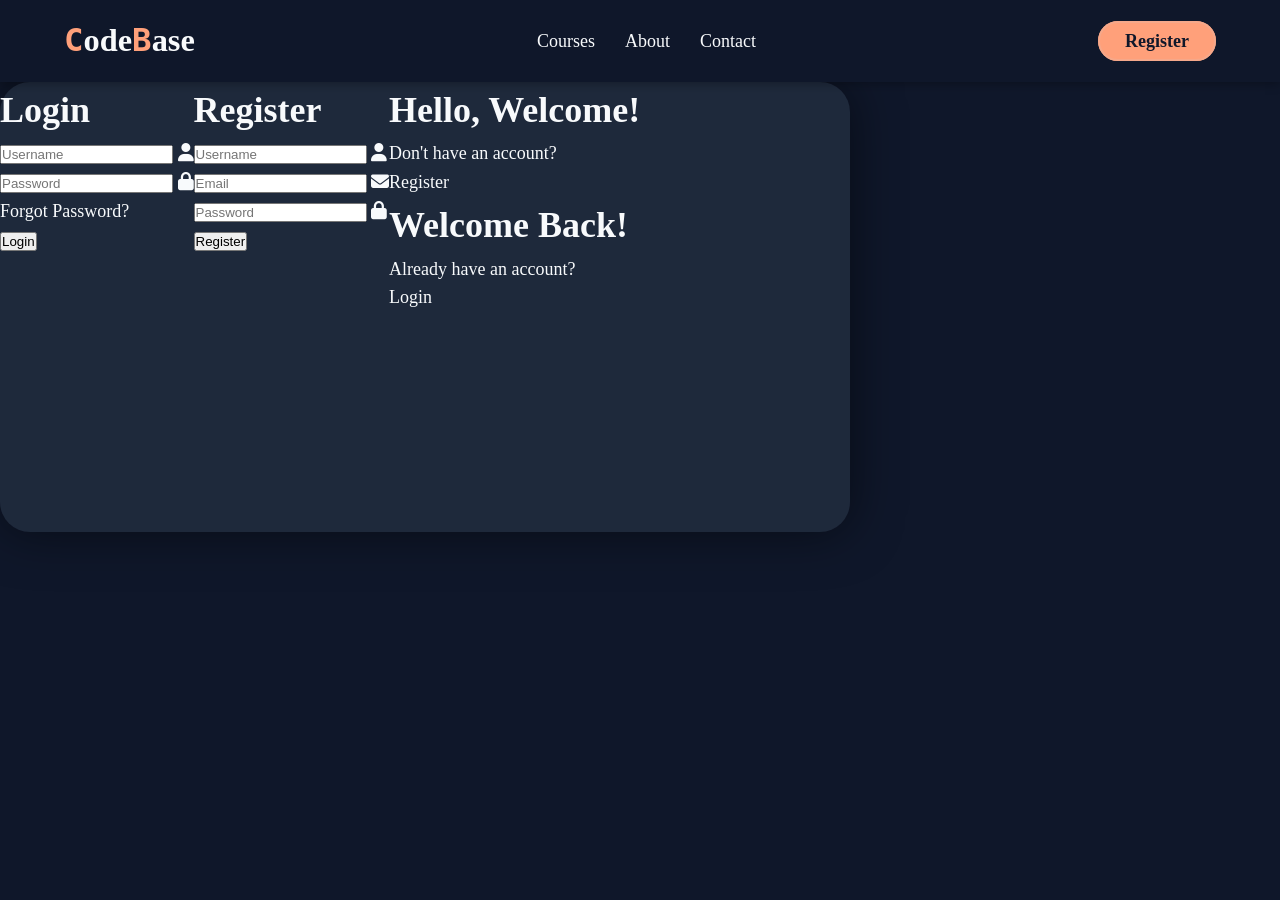
<file: regester.html>
<!doctype html>
<html lang="en">
  <head>
    <meta charset="UTF-8" />
    <meta name="viewport" content="width=device-width, initial-scale=1.0" />
    <title>Register | CodeBase</title>
    <link rel="stylesheet" href="style.css" />
    <link
      rel="stylesheet"
      href="https://cdnjs.cloudflare.com/ajax/libs/font-awesome/6.4.2/css/all.min.css"
    />
  </head>
  <body>
    <nav>
      <a class="h1" href="index.html"><samp>C</samp>ode<samp>B</samp>ase</a>
      <div class="maun">
        <a href="courses.html">Courses</a>
        <a href="index.html#about-section">About</a>
        <a href="index.html#Contact-section">Contact</a>
      </div>
      <div class="bot-regester">
        <a href="regester.html" class="regester">Register</a>
      </div>
    </nav>

    <div class="body-content">
      <div class="container">
        <input type="checkbox" id="toggle-state" style="display: none" />

        <div class="form-box login">
          <form action="#">
            <h1>Login</h1>
            <div class="input-box">
              <input type="text" placeholder="Username" required />
              <i class="fa-solid fa-user"></i>
            </div>
            <div class="input-box">
              <input type="password" placeholder="Password" required />
              <i class="fa-solid fa-lock"></i>
            </div>
            <div class="forgot-link">
              <a href="#">Forgot Password?</a>
            </div>
            <button type="submit" class="btn">Login</button>
          </form>
        </div>

        <div class="form-box register">
          <form action="#">
            <h1>Register</h1>
            <div class="input-box">
              <input type="text" placeholder="Username" required />
              <i class="fa-solid fa-user"></i>
            </div>
            <div class="input-box">
              <input type="email" placeholder="Email" required />
              <i class="fa-solid fa-envelope"></i>
            </div>
            <div class="input-box">
              <input type="password" placeholder="Password" required />
              <i class="fa-solid fa-lock"></i>
            </div>
            <button type="submit" class="btn">Register</button>
          </form>
        </div>

        <div class="toggle-box">
          <div class="toggle-panel toggle-left">
            <h1>Hello, Welcome!</h1>
            <p>Don't have an account?</p>
            <label for="toggle-state" class="btn register-btn">Register</label>
          </div>
          <div class="toggle-panel toggle-right">
            <h1>Welcome Back!</h1>
            <p>Already have an account?</p>
            <label for="toggle-state" class="btn login-btn">Login</label>
          </div>
        </div>
      </div>
    </div>
  </body>
</html>
</file>
<file: style.css>
* {
  margin: 0;
  padding: 0;
  box-sizing: border-box;
}

/* حل مشكلة الحجم الصغير بجعل الخط الأساسي أكبر قليلاً */
html {
  font-size: 18px; 
  scroll-behavior: smooth;
}

body {
  background-color: #0f172a;
  color: #f8fafc;
  line-height: 1.6;
}

/* Navigation - تم تعديل الـ padding والارتفاع ليناسب كل الشاشات */
nav {
  display: flex;
  align-items: center;
  justify-content: space-between;
  padding: 15px 5%;
  position: sticky;
  top: 0;
  width: 100%;
  min-height: 70px;
  background-color: #0f172a;
  z-index: 100;
  box-shadow: 0 2px 10px rgba(0,0,0,0.3);
}

.h1 {
  font-size: 1.8rem;
  font-weight: bold;
}

samp {
  color: #ffa07a;
}

.maun {
  display: flex;
  gap: 30px;
}

.maun a {
  transition: 0.3s;
}

.maun a:hover {
  border-bottom: 2px solid #ffa07a;
  color: #ffa07a;
}

.regester {
  border: 2px solid #f5a88a;
  border-radius: 30px;
  padding: 8px 25px;
  background-color: #ffa07a;
  color: #0f172a;
  transition: 0.3s;
  font-weight: 600;
}

.regester:hover {
  color: #ffa07a;
  background-color: transparent;
}

a {
  text-decoration: none;
  color: #f8fafc;
}

/* Index - Hero Section - تم تحويله لـ Flex مرن بدل أبعاد ثابتة */
.open1 {
  margin-top: 50px;
  display: flex;
  align-items: center;
  justify-content: space-around;
  flex-wrap: wrap; /* عشان يشتغل على الموبايل صح */
  padding: 0 5%;
  min-height: 70vh;
}

.left {
  display: flex;
  flex-direction: column;
  align-items: flex-start;
  max-width: 600px; /* كبّرنا مساحة النص */
  padding: 20px;
}

.left h2 {
    font-size: 2.5rem;
    margin-bottom: 20px;
}

.p {
  font-size: 1.1rem;
  margin-bottom: 30px;
}

.startb {
  border: 2px solid #f5a88a;
  border-radius: 30px;
  padding: 12px 35px;
  color: #f5a88a;
  font-size: 1.2rem;
  font-weight: bold;
  transition: 0.3s;
}

.startb:hover {
  color: #0f172a;
  background-color: #f5a88a;
  box-shadow: 0 0 20px rgba(245, 168, 138, 0.4);
}

.right {
  position: relative;
  width: 100%;
  max-width: 600px; /* كبّرنا مساحة الصور */
  height: 400px;
  overflow: hidden;
  border-radius: 20px;
}

.slide {
  position: absolute;
  top: 0;
  left: 0;
  width: 100%;
  height: 100%;
  object-fit: cover;
  opacity: 0;
  animation: slideShow 9s infinite;
  filter: drop-shadow(0 0 20px rgba(59, 130, 246, 0.4));
}

/* Animations كما هي مع تحسين الظل */
.slide:nth-child(2) { animation-delay: 3s; }
.slide:nth-child(3) { animation-delay: 6s; }

@keyframes slideShow {
  0%, 100% { opacity: 0; }
  10%, 33% { opacity: 1; }
  43% { opacity: 0; }
}

/* Courses Section - تم استخدام Grid بدلاً من Flex الثابت */
#courses-section {
  padding: 80px 5%;
  text-align: center;
}

.courses-container {
  display: grid;
  grid-template-columns: repeat(auto-fit, minmax(300px, 1fr));
  gap: 30px;
  max-width: 1400px;
  margin: 0 auto;
}

.course-card, .courses-card {
  background: #1e293b;
  border: 1px solid #3b82f6;
  padding: 40px 20px;
  border-radius: 20px;
  transition: 0.4s;
  box-shadow: 0 10px 30px rgba(59, 130, 246, 0.1);
}

.course-card:hover, .courses-card:hover {
  transform: translateY(-15px);
  box-shadow: 0 15px 40px rgba(59, 130, 246, 0.3);
}

/* About Section - Grid مرن */
.about-container {
  display: grid;
  grid-template-columns: repeat(auto-fit, minmax(300px, 1fr));
  gap: 30px;
  margin-top: 50px;
}

/* Register Form - تم جعل الحجم متجاوب */
.container {
  position: relative;
  width: 95%;
  max-width: 850px;
  height: auto;
  min-height: 450px;
  background-color: #1e293b;
  border-radius: 30px;
  box-shadow: 0 0 50px rgba(0, 0, 0, 0.5);
  display: flex;
}
</file>
